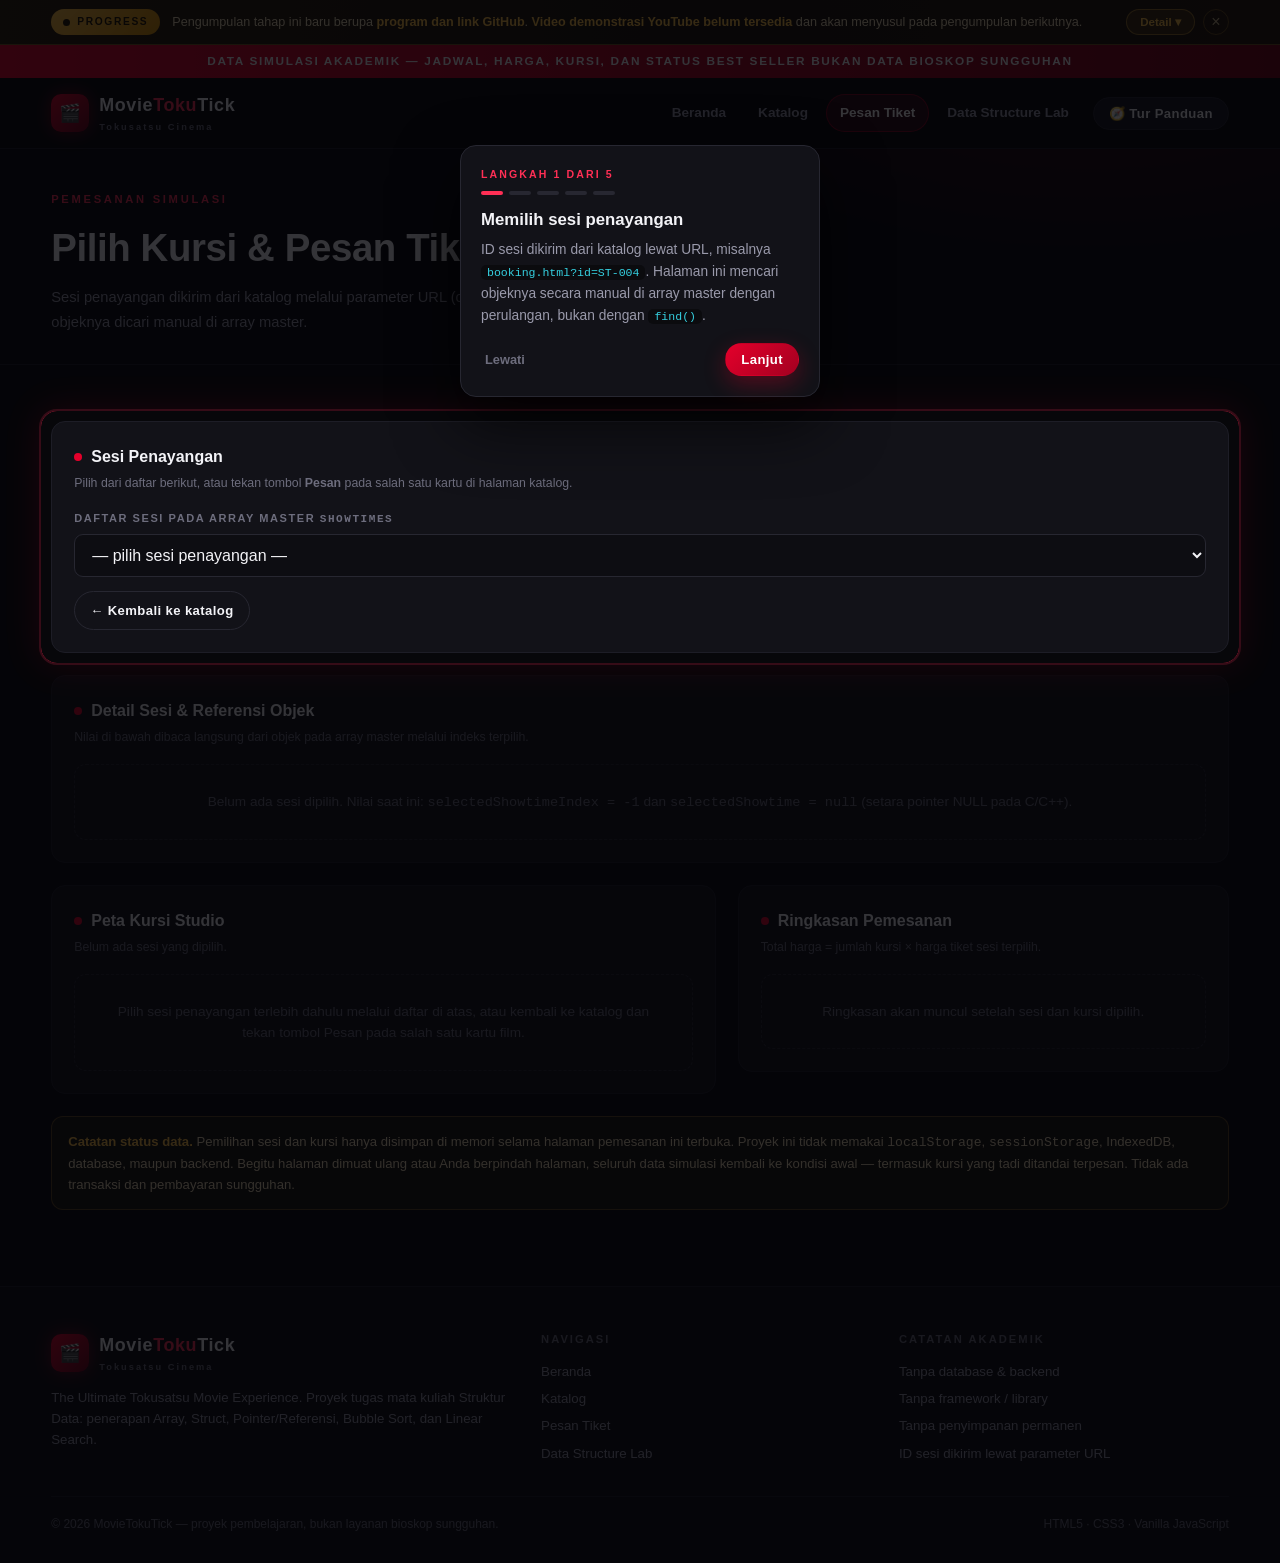
<file: booking.html>
<!DOCTYPE html>
<html lang="id">
<head>
<meta charset="UTF-8">
<meta name="viewport" content="width=device-width, initial-scale=1.0">
<title>Pesan Tiket — MovieTokuTick</title>
<link rel="stylesheet" href="css/styles.css">
</head>
<body data-page="booking">

<!-- ===================== NOTIFIKASI STATUS PENGUMPULAN =====================
     Banner ini tampil di bagian paling atas SEMUA halaman dan bersifat interaktif:
     tombol "Detail" membuka keterangan lengkap, tombol "x" menyembunyikan banner,
     lalu tombol mengambang di kiri bawah dipakai untuk menampilkannya kembali.
     Statusnya tidak disimpan permanen (tanpa localStorage) sesuai batasan tugas. -->
<div class="status-bar" id="statusBar">
  <div class="wrap status-inner">
    <span class="status-chip"><i></i>Progress</span>
    <p class="status-text">
      Pengumpulan tahap ini baru berupa <b>program dan link GitHub</b>.
      <b>Video demonstrasi YouTube belum tersedia</b> dan akan menyusul pada pengumpulan berikutnya.
    </p>
    <span class="status-actions">
      <button class="status-btn" id="statusDetailBtn" aria-expanded="false" aria-controls="statusDetail">
        Detail <span class="caret">&#9662;</span>
      </button>
      <button class="status-close" id="statusCloseBtn" title="Sembunyikan notifikasi" aria-label="Sembunyikan notifikasi">&times;</button>
    </span>
  </div>

  <div class="status-detail" id="statusDetail">
    <div class="wrap status-detail-inner">
      <div>
        <h4>Sudah dikumpulkan</h4>
        <ul>
          <li><span>&#10003;</span><div><b>Program lengkap</b> — seluruh file sumber website, siap dijalankan langsung di browser.</div></li>
          <li><span>&#10003;</span><div><b>Link repository GitHub</b> beserta README penjelasan.</div></li>
          <li><span>&#10003;</span><div><b>Semua fitur inti berfungsi</b> — pencarian, pengurutan, pemilihan kursi, dan panel log algoritma.</div></li>
        </ul>
      </div>
      <div>
        <h4>Belum dikumpulkan</h4>
        <ul>
          <li><span>&#8987;</span><div><b>Video demonstrasi YouTube</b> — masih dalam proses perekaman.</div></li>
          <li><span>&#8987;</span><div><b>Aset poster film</b> — folder <code>assets/</code> masih kosong, kartu film sementara memakai placeholder.</div></li>
        </ul>
      </div>
      <p class="status-note">
        Catatan: seluruh data film, jadwal, harga, kursi, dan status Best Seller merupakan data simulasi
        untuk keperluan tugas mata kuliah Struktur Data, bukan informasi bioskop sungguhan.
      </p>
    </div>
  </div>
</div>

<div class="ribbon">Data simulasi akademik — jadwal, harga, kursi, dan status Best Seller bukan data bioskop sungguhan</div>

<header>
  <div class="wrap nav">
    <div class="logo" id="tourLogo">
      <div class="logo-mark">🎬</div>
      <div>
        <div class="logo-text">Movie<span>Toku</span>Tick</div>
        <span class="logo-sub">Tokusatsu Cinema</span>
      </div>
    </div>
    <div class="nav-right">
      <nav class="nav-links" id="tourNav">
        <a class="nav-link" data-nav="home" href="index.html">Beranda</a>
        <a class="nav-link" data-nav="catalog" href="catalog.html">Katalog</a>
        <a class="nav-link" data-nav="booking" href="booking.html">Pesan Tiket</a>
        <a class="nav-link" data-nav="lab" href="structure-lab.html">Data Structure Lab</a>
      </nav>
      <button class="btn btn-sm" id="btnTour">🧭 Tur Panduan</button>
    </div>
  </div>
</header>

<div class="page-head">
  <div class="wrap">
    <div class="crumb">Pemesanan Simulasi</div>
    <h1>Pilih Kursi &amp; Pesan Tiket</h1>
    <p>Sesi penayangan dikirim dari katalog melalui parameter URL
       (contoh: <code>booking.html?id=ST-004</code>), lalu objeknya dicari manual di array master.</p>
  </div>
</div>

<section>
  <div class="wrap">

    <div class="panel" id="tourSession" style="margin-bottom:22px">
      <h3><span class="dot"></span>Sesi Penayangan</h3>
      <p class="hint">Pilih dari daftar berikut, atau tekan tombol <b>Pesan</b> pada salah satu kartu di halaman katalog.</p>
      <div class="field">
        <label for="sessionSelect">Daftar sesi pada array master <code>showtimes</code></label>
        <select id="sessionSelect"></select>
      </div>
      <a class="btn btn-ghost btn-sm" href="catalog.html" style="margin-top:14px">← Kembali ke katalog</a>
    </div>

    <div class="panel" id="tourDetail" style="margin-bottom:22px">
      <h3><span class="dot"></span>Detail Sesi &amp; Referensi Objek</h3>
      <p class="hint">Nilai di bawah dibaca langsung dari objek pada array master melalui indeks terpilih.</p>
      <div id="sessionDetail"></div>
    </div>

    <div class="booking-grid">
      <div class="panel" id="tourSeats">
        <h3><span class="dot"></span>Peta Kursi Studio</h3>
        <p class="hint" id="seatHint">Belum ada sesi yang dipilih.</p>
        <div id="seatArea">
          <div class="empty">Pilih sesi penayangan terlebih dahulu.</div>
        </div>
      </div>

      <div class="panel" id="tourSummary">
        <h3><span class="dot"></span>Ringkasan Pemesanan</h3>
        <p class="hint">Total harga = jumlah kursi × harga tiket sesi terpilih.</p>
        <div id="summaryArea">
          <div class="empty">Ringkasan akan muncul setelah sesi dan kursi dipilih.</div>
        </div>
      </div>
    </div>

    <div class="notice" id="tourDisclaimer" style="margin-top:22px">
      <b>Catatan status data.</b> Pemilihan sesi dan kursi hanya disimpan di memori selama halaman
      pemesanan ini terbuka. Proyek ini tidak memakai <code>localStorage</code>,
      <code>sessionStorage</code>, IndexedDB, database, maupun backend. Begitu halaman dimuat ulang
      atau Anda berpindah halaman, seluruh data simulasi kembali ke kondisi awal — termasuk kursi
      yang tadi ditandai terpesan. Tidak ada transaksi dan pembayaran sungguhan.
    </div>

  </div>
</section>

<footer>
  <div class="wrap">
    <div class="foot-grid">
      <div>
        <div class="logo" style="margin-bottom:12px">
          <div class="logo-mark">🎬</div>
          <div><div class="logo-text">Movie<span>Toku</span>Tick</div>
          <span class="logo-sub">Tokusatsu Cinema</span></div>
        </div>
        <p>The Ultimate Tokusatsu Movie Experience. Proyek tugas mata kuliah Struktur Data:
           penerapan Array, Struct, Pointer/Referensi, Bubble Sort, dan Linear Search.</p>
      </div>
      <div>
        <h5>Navigasi</h5>
        <ul>
          <li><a href="index.html">Beranda</a></li>
          <li><a href="catalog.html">Katalog</a></li>
          <li><a href="booking.html">Pesan Tiket</a></li>
          <li><a href="structure-lab.html">Data Structure Lab</a></li>
        </ul>
      </div>
      <div>
        <h5>Catatan Akademik</h5>
        <ul>
          <li>Tanpa database &amp; backend</li>
          <li>Tanpa framework / library</li>
          <li>Tanpa penyimpanan permanen</li>
          <li>ID sesi dikirim lewat parameter URL</li>
        </ul>
      </div>
    </div>
    <div class="foot-bottom">
      <span>© 2026 MovieTokuTick — proyek pembelajaran, bukan layanan bioskop sungguhan.</span>
      <span>HTML5 · CSS3 · Vanilla JavaScript</span>
    </div>
  </div>
</footer>

<button class="status-reopen" id="statusReopen" title="Tampilkan kembali info pengumpulan">&#128204; Info Pengumpulan</button>

<script src="js/data.js"></script>
<script src="js/algorithms.js"></script>
<script src="js/app.js"></script>
<script src="js/guided-tour.js"></script>
</body>
</html>
</file>
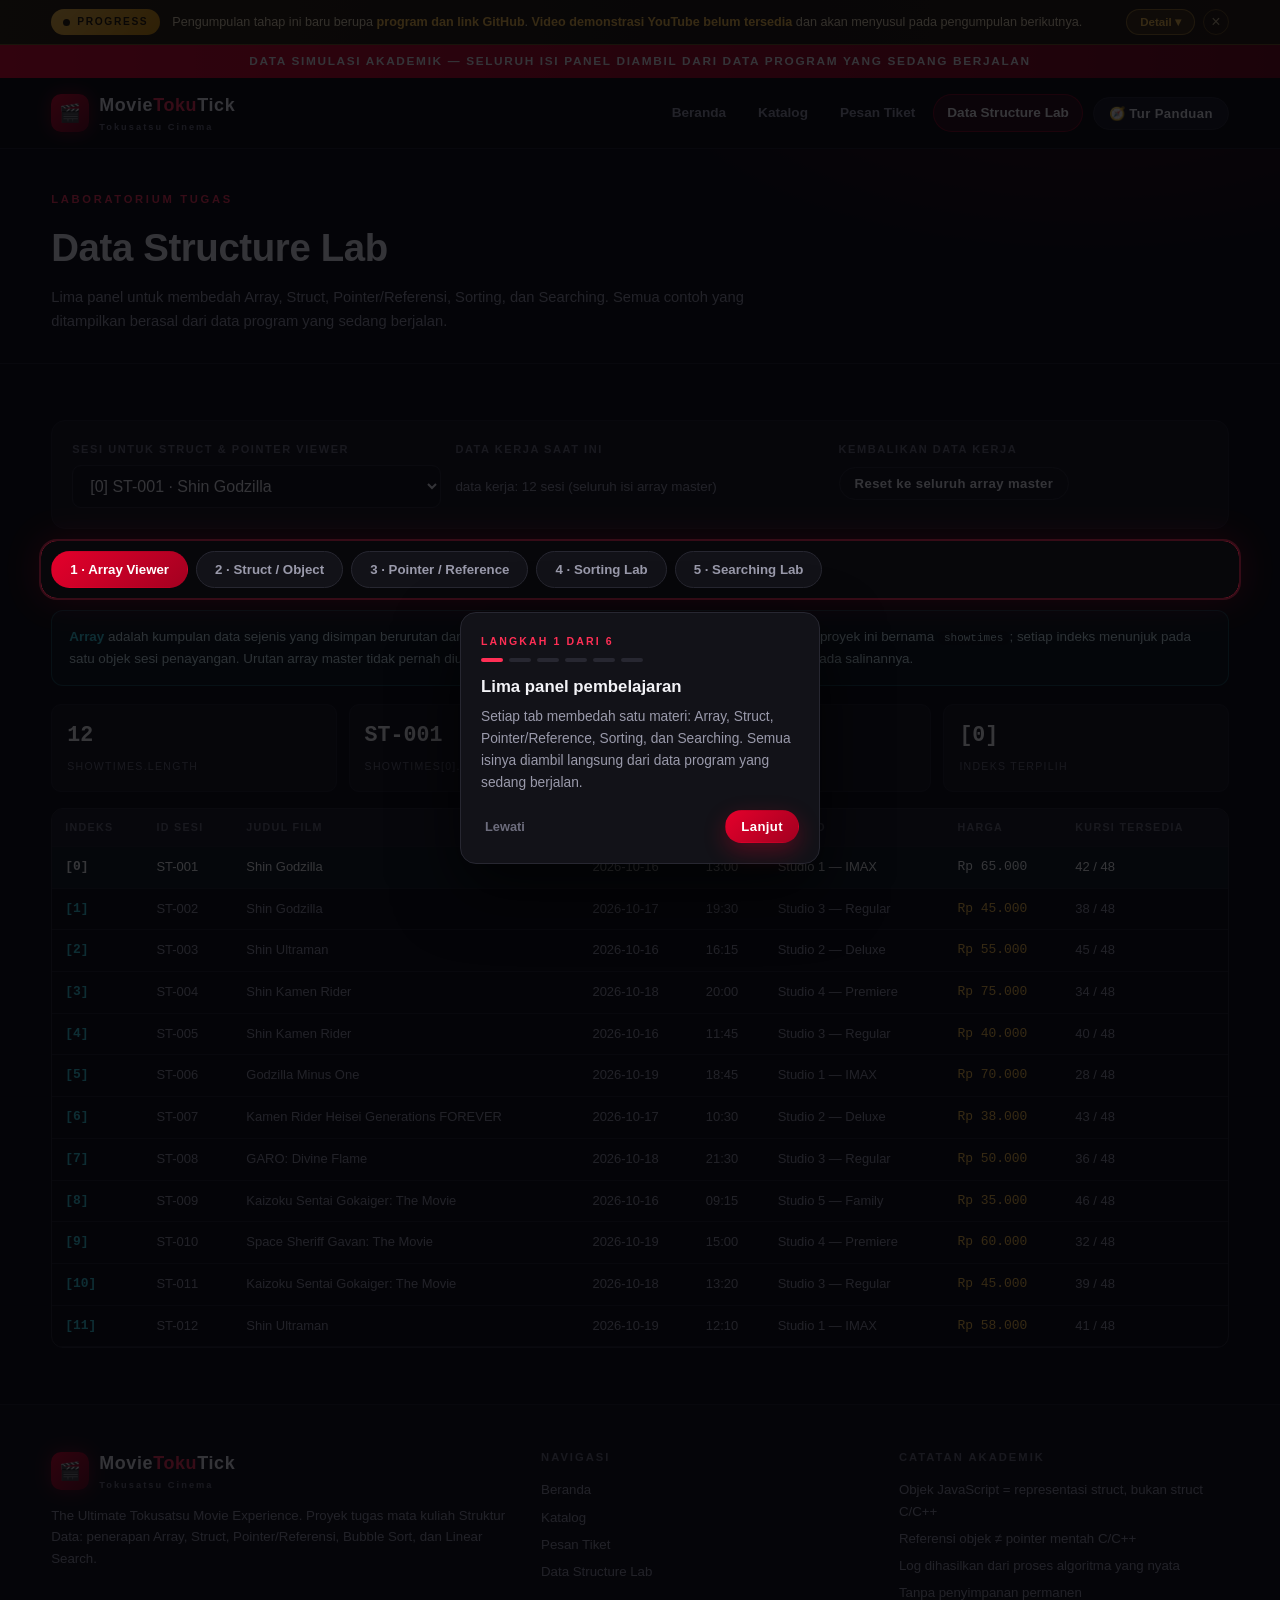
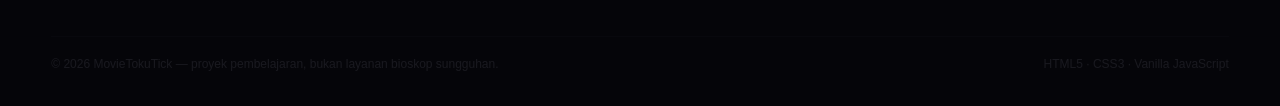
<file: structure-lab.html>
<!DOCTYPE html>
<html lang="id">
<head>
<meta charset="UTF-8">
<meta name="viewport" content="width=device-width, initial-scale=1.0">
<title>Data Structure Lab — MovieTokuTick</title>
<link rel="stylesheet" href="css/styles.css">
</head>
<body data-page="lab">

<!-- ===================== NOTIFIKASI STATUS PENGUMPULAN =====================
     Banner ini tampil di bagian paling atas SEMUA halaman dan bersifat interaktif:
     tombol "Detail" membuka keterangan lengkap, tombol "x" menyembunyikan banner,
     lalu tombol mengambang di kiri bawah dipakai untuk menampilkannya kembali.
     Statusnya tidak disimpan permanen (tanpa localStorage) sesuai batasan tugas. -->
<div class="status-bar" id="statusBar">
  <div class="wrap status-inner">
    <span class="status-chip"><i></i>Progress</span>
    <p class="status-text">
      Pengumpulan tahap ini baru berupa <b>program dan link GitHub</b>.
      <b>Video demonstrasi YouTube belum tersedia</b> dan akan menyusul pada pengumpulan berikutnya.
    </p>
    <span class="status-actions">
      <button class="status-btn" id="statusDetailBtn" aria-expanded="false" aria-controls="statusDetail">
        Detail <span class="caret">&#9662;</span>
      </button>
      <button class="status-close" id="statusCloseBtn" title="Sembunyikan notifikasi" aria-label="Sembunyikan notifikasi">&times;</button>
    </span>
  </div>

  <div class="status-detail" id="statusDetail">
    <div class="wrap status-detail-inner">
      <div>
        <h4>Sudah dikumpulkan</h4>
        <ul>
          <li><span>&#10003;</span><div><b>Program lengkap</b> — seluruh file sumber website, siap dijalankan langsung di browser.</div></li>
          <li><span>&#10003;</span><div><b>Link repository GitHub</b> beserta README penjelasan.</div></li>
          <li><span>&#10003;</span><div><b>Semua fitur inti berfungsi</b> — pencarian, pengurutan, pemilihan kursi, dan panel log algoritma.</div></li>
        </ul>
      </div>
      <div>
        <h4>Belum dikumpulkan</h4>
        <ul>
          <li><span>&#8987;</span><div><b>Video demonstrasi YouTube</b> — masih dalam proses perekaman.</div></li>
          <li><span>&#8987;</span><div><b>Aset poster film</b> — folder <code>assets/</code> masih kosong, kartu film sementara memakai placeholder.</div></li>
        </ul>
      </div>
      <p class="status-note">
        Catatan: seluruh data film, jadwal, harga, kursi, dan status Best Seller merupakan data simulasi
        untuk keperluan tugas mata kuliah Struktur Data, bukan informasi bioskop sungguhan.
      </p>
    </div>
  </div>
</div>

<div class="ribbon">Data simulasi akademik — seluruh isi panel diambil dari data program yang sedang berjalan</div>

<header>
  <div class="wrap nav">
    <div class="logo" id="tourLogo">
      <div class="logo-mark">🎬</div>
      <div>
        <div class="logo-text">Movie<span>Toku</span>Tick</div>
        <span class="logo-sub">Tokusatsu Cinema</span>
      </div>
    </div>
    <div class="nav-right">
      <nav class="nav-links" id="tourNav">
        <a class="nav-link" data-nav="home" href="index.html">Beranda</a>
        <a class="nav-link" data-nav="catalog" href="catalog.html">Katalog</a>
        <a class="nav-link" data-nav="booking" href="booking.html">Pesan Tiket</a>
        <a class="nav-link" data-nav="lab" href="structure-lab.html">Data Structure Lab</a>
      </nav>
      <button class="btn btn-sm" id="btnTour">🧭 Tur Panduan</button>
    </div>
  </div>
</header>

<div class="page-head">
  <div class="wrap">
    <div class="crumb">Laboratorium Tugas</div>
    <h1>Data Structure Lab</h1>
    <p>Lima panel untuk membedah Array, Struct, Pointer/Referensi, Sorting, dan Searching.
       Semua contoh yang ditampilkan berasal dari data program yang sedang berjalan.</p>
  </div>
</div>

<section>
  <div class="wrap">

    <div class="toolbar" style="margin-bottom:22px">
      <div class="field-row">
        <div class="field">
          <label for="labSelect">Sesi untuk Struct &amp; Pointer Viewer</label>
          <select id="labSelect"></select>
        </div>
        <div class="field">
          <label>Data kerja saat ini</label>
          <div style="padding:11px 0;font-size:.84rem;color:var(--muted)" id="labDataNote">—</div>
        </div>
        <div class="field">
          <label>Kembalikan data kerja</label>
          <button class="btn btn-ghost btn-sm" id="labResetData" style="margin-top:2px">Reset ke seluruh array master</button>
        </div>
      </div>
    </div>

    <div class="tabs" id="tourTabs">
      <button class="tab active" data-tab="array">1 · Array Viewer</button>
      <button class="tab" data-tab="struct">2 · Struct / Object</button>
      <button class="tab" data-tab="pointer">3 · Pointer / Reference</button>
      <button class="tab" data-tab="sorting">4 · Sorting Lab</button>
      <button class="tab" data-tab="searching">5 · Searching Lab</button>
    </div>

    <!-- ===================== TAB 1 : ARRAY ===================== -->
    <div class="tab-panel active" data-panel="array" id="tourArray">
      <div class="explain">
        <b>Array</b> adalah kumpulan data sejenis yang disimpan berurutan dan diakses melalui indeks
        yang dimulai dari 0. Array master di proyek ini bernama <code>showtimes</code>; setiap indeks
        menunjuk pada satu objek sesi penayangan. Urutan array master tidak pernah diubah oleh
        Bubble Sort karena pengurutan selalu dikerjakan pada salinannya.
      </div>
      <div class="stat-row">
        <div class="stat"><b id="arrLen">0</b><span>showtimes.length</span></div>
        <div class="stat"><b id="arrFirst">—</b><span>showtimes[0].id</span></div>
        <div class="stat"><b id="arrLast">—</b><span>Indeks terakhir</span></div>
        <div class="stat"><b id="arrSelected">—</b><span>Indeks terpilih</span></div>
      </div>
      <div class="table-scroll">
        <table id="arrayTable">
          <thead>
            <tr><th>Indeks</th><th>ID Sesi</th><th>Judul Film</th><th>Tanggal</th><th>Jam</th><th>Studio</th><th>Harga</th><th>Kursi Tersedia</th></tr>
          </thead>
          <tbody></tbody>
        </table>
      </div>
    </div>

    <!-- ===================== TAB 2 : STRUCT ===================== -->
    <div class="tab-panel" data-panel="struct" id="tourStruct">
      <div class="explain">
        <b>Struct</b> pada C/C++ menggabungkan beberapa atribut berbeda tipe menjadi satu tipe data baru.
        JavaScript tidak memiliki kata kunci <code>struct</code>, sehingga di sini digunakan
        <b>objek JavaScript</b> sebagai representasi struct — bukan deklarasi struct yang sesungguhnya.
        Satu objek mewakili satu sesi penayangan, dan array <code>showtimes</code> berisi banyak objek seperti ini.
      </div>
      <div class="kv" id="structKv"></div>
      <h3 style="margin:22px 0 10px;font-size:.92rem">Bentuk objek sesi (setara deklarasi struct)</h3>
      <pre class="code" id="structCode"></pre>
    </div>

    <!-- ===================== TAB 3 : POINTER ===================== -->
    <div class="tab-panel" data-panel="pointer" id="tourPointer">
      <div class="explain">
        <b>Pointer / Referensi Objek.</b> Pada C/C++, pointer menyimpan alamat memori dan diakses
        dengan operator <code>*</code> serta <code>-&gt;</code>, bahkan bisa dikenai aritmetika pointer.
        JavaScript tidak memberikan akses ke alamat memori mentah; yang dipegang variabel adalah
        <b>referensi</b> ke objek yang sama. Karena itu program ini menampilkan indeks master dan ID sesi
        sebagai penunjuk identitas data, bukan alamat memori palsu.
      </div>
      <div id="pointerArea"></div>
    </div>

    <!-- ===================== TAB 4 : SORTING ===================== -->
    <div class="tab-panel" data-panel="sorting" id="tourLabSort">
      <div class="explain">
        <b>Bubble Sort</b> membandingkan dua elemen bertetangga lalu menukarnya bila urutannya salah.
        Proses diulang sampai tidak ada pertukaran lagi dalam satu putaran (<i>early termination</i>).
        Perbandingan dilakukan pada atribut <code>price</code>, dan yang diurutkan adalah
        <b>salinan</b> data kerja — array master tetap utuh.
      </div>
      <div class="toolbar-actions" style="margin:0 0 16px">
        <button class="btn btn-primary btn-sm" id="labSortAsc">⬆ Termurah → Termahal</button>
        <button class="btn btn-sm" id="labSortDesc">⬇ Termahal → Termurah</button>
        <button class="btn btn-ghost btn-sm" id="labResetSortLog">Reset Log Sorting</button>
      </div>
      <div class="stat-row">
        <div class="stat"><b id="labSortCmp">0</b><span>Perbandingan</span></div>
        <div class="stat"><b id="labSortSwap">0</b><span>Pertukaran</span></div>
        <div class="stat"><b id="labSortPass">0</b><span>Putaran (pass)</span></div>
        <div class="stat"><b id="labSortDir">—</b><span>Arah urut</span></div>
      </div>
      <div class="log-box" id="labSortLogBox"></div>
    </div>

    <!-- ===================== TAB 5 : SEARCHING ===================== -->
    <div class="tab-panel" data-panel="searching" id="tourLabSearch">
      <div class="explain">
        <b>Linear Search</b> memeriksa elemen satu per satu dari indeks 0 sampai elemen terakhir.
        Setiap kriteria yang diisi dibandingkan dengan atribut objek; kriteria yang dikosongkan tidak
        menjadi pembatas. Pencocokan teks ditulis manual dan tidak membedakan huruf besar atau kecil.
        Kompleksitas waktunya O(n).
      </div>
      <div class="field-row">
        <div class="field"><label for="labQTitle">Judul Film</label><input type="text" id="labQTitle" placeholder="kosongkan = semua"></div>
        <div class="field"><label for="labQFranchise">Franchise / Genre</label><input type="text" id="labQFranchise" placeholder="kosongkan = semua"></div>
        <div class="field"><label for="labQDate">Tanggal Tayang</label><select id="labQDate"><option value="">Semua tanggal</option></select></div>
      </div>
      <div class="toolbar-actions" style="margin:16px 0">
        <button class="btn btn-primary btn-sm" id="labBtnSearch">🔍 Jalankan Linear Search</button>
        <button class="btn btn-ghost btn-sm" id="labResetSearchLog">Reset Log Searching</button>
      </div>
      <div class="stat-row">
        <div class="stat"><b id="labSrcChecked">0</b><span>Elemen diperiksa</span></div>
        <div class="stat"><b id="labSrcFound">0</b><span>Sesi ditemukan</span></div>
        <div class="stat"><b id="labSrcCriteria">0</b><span>Kriteria aktif</span></div>
        <div class="stat"><b id="labSrcStatus">—</b><span>Status</span></div>
      </div>
      <div class="log-box" id="labSearchLogBox"></div>
    </div>

  </div>
</section>

<footer>
  <div class="wrap">
    <div class="foot-grid">
      <div>
        <div class="logo" style="margin-bottom:12px">
          <div class="logo-mark">🎬</div>
          <div><div class="logo-text">Movie<span>Toku</span>Tick</div>
          <span class="logo-sub">Tokusatsu Cinema</span></div>
        </div>
        <p>The Ultimate Tokusatsu Movie Experience. Proyek tugas mata kuliah Struktur Data:
           penerapan Array, Struct, Pointer/Referensi, Bubble Sort, dan Linear Search.</p>
      </div>
      <div>
        <h5>Navigasi</h5>
        <ul>
          <li><a href="index.html">Beranda</a></li>
          <li><a href="catalog.html">Katalog</a></li>
          <li><a href="booking.html">Pesan Tiket</a></li>
          <li><a href="structure-lab.html">Data Structure Lab</a></li>
        </ul>
      </div>
      <div>
        <h5>Catatan Akademik</h5>
        <ul>
          <li>Objek JavaScript = representasi struct, bukan struct C/C++</li>
          <li>Referensi objek ≠ pointer mentah C/C++</li>
          <li>Log dihasilkan dari proses algoritma yang nyata</li>
          <li>Tanpa penyimpanan permanen</li>
        </ul>
      </div>
    </div>
    <div class="foot-bottom">
      <span>© 2026 MovieTokuTick — proyek pembelajaran, bukan layanan bioskop sungguhan.</span>
      <span>HTML5 · CSS3 · Vanilla JavaScript</span>
    </div>
  </div>
</footer>

<button class="status-reopen" id="statusReopen" title="Tampilkan kembali info pengumpulan">&#128204; Info Pengumpulan</button>

<script src="js/data.js"></script>
<script src="js/algorithms.js"></script>
<script src="js/app.js"></script>
<script src="js/guided-tour.js"></script>
</body>
</html>
</file>
<file: css/styles.css>
/* =========================================================================================
   MOVIETOKUTICK — STYLESHEET BERSAMA
   Dipakai oleh: index.html, catalog.html, booking.html, structure-lab.html
   ========================================================================================= */

:root{
  --bg:#07070a;
  --bg-2:#0d0d12;
  --panel:#121218;
  --panel-2:#17171f;
  --line:#272731;
  --line-soft:#1d1d26;
  --red:#e4002b;
  --red-2:#ff2f55;
  --gold:#ffc145;
  --cyan:#35d0e0;
  --green:#2ecc71;
  --txt:#f3f3f7;
  --muted:#9a9aab;
  --muted-2:#6d6d7d;
  --radius:14px;
  --mono:"SFMono-Regular",Consolas,"Liberation Mono",Menlo,monospace;
  --sans:"Segoe UI",Roboto,"Helvetica Neue",Arial,sans-serif;
}

*{box-sizing:border-box;margin:0;padding:0}
html{scroll-behavior:smooth}
body{background:var(--bg);color:var(--txt);font-family:var(--sans);line-height:1.6;-webkit-font-smoothing:antialiased}
img{max-width:100%;display:block}
button,input,select{font-family:inherit;font-size:1rem}
a{color:inherit;text-decoration:none}
.wrap{width:min(1240px,92vw);margin-inline:auto}

/* =========================================================================================
   STATUS BAR PENGUMPULAN — notifikasi tetap di bagian paling atas semua halaman
   Bersifat interaktif: bisa dibuka detailnya, disembunyikan, lalu ditampilkan lagi.
   ========================================================================================= */
.status-bar{
  position:sticky;top:0;z-index:70;
  background:linear-gradient(90deg,#2b1e05 0%,#1a1206 55%,#241705 100%);
  border-bottom:1px solid rgba(255,193,69,.35);
}
.status-inner{display:flex;align-items:center;gap:12px;padding:9px 0;flex-wrap:wrap}
.status-chip{
  display:inline-flex;align-items:center;gap:7px;flex:0 0 auto;
  background:linear-gradient(135deg,var(--gold),#d99000);color:#201500;
  font-size:.64rem;font-weight:800;letter-spacing:.16em;text-transform:uppercase;
  padding:5px 12px;border-radius:999px;
}
.status-chip i{width:7px;height:7px;border-radius:50%;background:#201500;animation:statusPulse 1.8s ease-in-out infinite}
@keyframes statusPulse{0%,100%{opacity:1;transform:scale(1)}50%{opacity:.35;transform:scale(.7)}}
.status-text{flex:1 1 240px;font-size:.79rem;color:#f0dfb8;line-height:1.45}
.status-text b{color:var(--gold)}
.status-actions{display:flex;align-items:center;gap:8px;flex:0 0 auto}
.status-btn{
  background:rgba(255,193,69,.12);border:1px solid rgba(255,193,69,.45);color:var(--gold);
  font-size:.72rem;font-weight:700;padding:5px 13px;border-radius:999px;cursor:pointer;transition:.18s;
}
.status-btn:hover{background:rgba(255,193,69,.24);color:#fff}
.status-btn .caret{display:inline-block;transition:transform .2s}
.status-btn.open .caret{transform:rotate(180deg)}
.status-close{
  background:transparent;border:1px solid rgba(255,193,69,.3);color:#cbb68a;
  width:26px;height:26px;border-radius:50%;cursor:pointer;font-size:1rem;line-height:1;transition:.18s;
}
.status-close:hover{background:rgba(255,193,69,.18);color:#fff}

.status-detail{
  display:none;position:absolute;top:100%;left:0;right:0;
  background:var(--panel);border-bottom:1px solid var(--line);
  box-shadow:0 20px 44px rgba(0,0,0,.65);
}
.status-detail.open{display:block}
.status-detail-inner{padding:20px 0 22px;display:grid;grid-template-columns:1fr 1fr;gap:22px}
.status-detail h4{font-size:.72rem;letter-spacing:.18em;text-transform:uppercase;color:var(--muted-2);margin-bottom:10px}
.status-detail ul{list-style:none;display:grid;gap:7px}
.status-detail li{font-size:.83rem;color:var(--muted);display:flex;gap:9px;align-items:flex-start}
.status-detail li span{flex:0 0 auto}
.status-detail li b{color:var(--txt);font-weight:600}
.status-note{
  grid-column:1/-1;font-size:.78rem;color:var(--muted-2);border-top:1px dashed var(--line);padding-top:14px;
}

.status-reopen{
  position:fixed;left:16px;bottom:16px;z-index:70;display:none;
  background:linear-gradient(135deg,var(--gold),#d99000);color:#201500;border:none;
  border-radius:999px;padding:10px 16px;font-size:.76rem;font-weight:800;cursor:pointer;
  box-shadow:0 10px 26px rgba(0,0,0,.55);
}
.status-reopen.show{display:block}
.status-reopen:hover{transform:translateY(-2px)}

@media(max-width:700px){
  .status-detail-inner{grid-template-columns:1fr}
  .status-text{font-size:.75rem}
}

/* ---------------- Ribbon ---------------- */
.ribbon{
  background:linear-gradient(90deg,var(--red),#7a0017);text-align:center;font-size:.74rem;
  letter-spacing:.14em;text-transform:uppercase;padding:7px 10px;font-weight:700;
}

/* ---------------- Header ---------------- */
header{position:sticky;top:0;z-index:50;background:rgba(7,7,10,.88);backdrop-filter:blur(10px);border-bottom:1px solid var(--line-soft)}
.nav{display:flex;align-items:center;justify-content:space-between;gap:16px;padding:13px 0;flex-wrap:wrap}
.logo{display:flex;align-items:center;gap:10px;font-weight:800;letter-spacing:.04em}
.logo-mark{
  width:38px;height:38px;border-radius:10px;flex:0 0 auto;background:linear-gradient(135deg,var(--red),#6d0019);
  display:grid;place-items:center;font-size:1.1rem;box-shadow:0 0 18px rgba(228,0,43,.45);
}
.logo-text{font-size:1.12rem}
.logo-text span{color:var(--red-2)}
.logo-sub{display:block;font-size:.58rem;letter-spacing:.22em;color:var(--muted-2);font-weight:600}
.nav-right{display:flex;align-items:center;gap:10px;flex-wrap:wrap}
.nav-links{display:flex;gap:4px;flex-wrap:wrap}
.nav-links a{padding:8px 14px;border-radius:999px;font-size:.85rem;color:var(--muted);font-weight:600;transition:.18s}
.nav-links a:hover{color:#fff;background:var(--panel-2)}
.nav-links a.active{color:#fff;background:rgba(228,0,43,.16);box-shadow:inset 0 0 0 1px rgba(228,0,43,.45)}

/* ---------------- Buttons ---------------- */
.btn{
  border:1px solid var(--line);cursor:pointer;border-radius:999px;padding:12px 23px;font-weight:700;
  letter-spacing:.03em;transition:.18s;background:var(--panel-2);color:var(--txt);display:inline-block;text-align:center;
}
.btn:hover{transform:translateY(-1px)}
.btn-primary{background:linear-gradient(135deg,var(--red),#a30020);border-color:transparent;color:#fff;box-shadow:0 8px 22px rgba(228,0,43,.3)}
.btn-ghost{background:transparent}
.btn-sm{padding:8px 15px;font-size:.82rem}
.btn:disabled{opacity:.42;cursor:not-allowed;transform:none}

/* ---------------- Hero & page head ---------------- */
.hero{
  position:relative;overflow:hidden;padding:70px 0 58px;
  background:radial-gradient(900px 420px at 80% -10%,rgba(228,0,43,.26),transparent 60%),
             radial-gradient(700px 400px at 5% 110%,rgba(53,208,224,.12),transparent 60%),var(--bg);
  border-bottom:1px solid var(--line-soft);
}
.hero::after{
  content:"";position:absolute;inset:0;pointer-events:none;
  background-image:linear-gradient(rgba(255,255,255,.03) 1px,transparent 1px),
                   linear-gradient(90deg,rgba(255,255,255,.03) 1px,transparent 1px);
  background-size:52px 52px;
  -webkit-mask-image:linear-gradient(180deg,rgba(0,0,0,.65),transparent 75%);
  mask-image:linear-gradient(180deg,rgba(0,0,0,.65),transparent 75%);
}
.hero-inner{position:relative;z-index:2;max-width:760px}
.kicker{
  display:inline-block;font-size:.71rem;letter-spacing:.24em;text-transform:uppercase;color:var(--red-2);
  border:1px solid rgba(228,0,43,.5);padding:6px 14px;border-radius:999px;margin-bottom:20px;font-weight:700;background:rgba(228,0,43,.08);
}
.hero h1{font-size:clamp(2rem,5.2vw,3.6rem);line-height:1.08;font-weight:800;letter-spacing:-.02em;margin-bottom:15px}
.hero h1 em{font-style:normal;color:var(--red-2)}
.hero p{color:var(--muted);max-width:620px;margin-bottom:26px}
.hero-search{display:flex;gap:10px;flex-wrap:wrap;max-width:620px}
.hero-search input{flex:1 1 260px;background:var(--panel);border:1px solid var(--line);color:var(--txt);padding:14px 18px;border-radius:999px;outline:none;transition:.18s}
.hero-search input:focus{border-color:var(--red);box-shadow:0 0 0 3px rgba(228,0,43,.18)}
.hero-stats{display:flex;gap:32px;margin-top:32px;flex-wrap:wrap}
.hero-stats div b{display:block;font-size:1.5rem;color:#fff}
.hero-stats div span{font-size:.72rem;letter-spacing:.14em;text-transform:uppercase;color:var(--muted-2)}

.page-head{
  padding:42px 0 30px;border-bottom:1px solid var(--line-soft);
  background:radial-gradient(700px 300px at 85% -40%,rgba(228,0,43,.18),transparent 65%),var(--bg);
}
.page-head h1{font-size:clamp(1.6rem,3.6vw,2.4rem);font-weight:800;letter-spacing:-.01em}
.page-head .crumb{font-size:.7rem;letter-spacing:.24em;text-transform:uppercase;color:var(--red-2);font-weight:700;margin-bottom:8px}
.page-head p{color:var(--muted);max-width:720px;margin-top:8px;font-size:.92rem}

/* ---------------- Sections ---------------- */
section{padding:56px 0}
.sec-head{display:flex;align-items:flex-end;justify-content:space-between;gap:20px;margin-bottom:24px;flex-wrap:wrap}
.sec-head h2{font-size:clamp(1.3rem,3vw,1.9rem);font-weight:800;letter-spacing:-.01em}
.sec-head h2 small{display:block;font-size:.68rem;letter-spacing:.24em;text-transform:uppercase;color:var(--red-2);font-weight:700;margin-bottom:6px}
.sec-head p{color:var(--muted);font-size:.88rem;max-width:520px}

/* ---------------- Cards film ---------------- */
.grid{display:grid;gap:20px}
.grid-movies{grid-template-columns:repeat(auto-fill,minmax(215px,1fr))}
.card{background:var(--panel);border:1px solid var(--line-soft);border-radius:var(--radius);overflow:hidden;display:flex;flex-direction:column;transition:.2s;position:relative}
.card:hover{border-color:var(--red);transform:translateY(-4px);box-shadow:0 14px 34px rgba(0,0,0,.55)}
.card.is-selected{border-color:var(--cyan);box-shadow:0 0 0 2px rgba(53,208,224,.3)}

.poster{position:relative;width:100%;aspect-ratio:2/3;background:var(--panel-2);overflow:hidden}
.poster img{width:100%;height:100%;object-fit:cover;position:absolute;inset:0;z-index:2}
.poster-ph{
  position:absolute;inset:0;z-index:1;display:grid;place-content:center;gap:10px;text-align:center;padding:16px;
  background:repeating-linear-gradient(45deg,rgba(255,255,255,.025) 0 12px,transparent 12px 24px),linear-gradient(160deg,#1a1a22,#101016);
}
.poster-ph b{font-size:.76rem;letter-spacing:.1em;color:var(--muted);text-transform:uppercase}
.poster-ph span{font-size:.66rem;color:var(--muted-2);font-family:var(--mono)}
.poster-ph i{font-size:1.7rem;font-style:normal;opacity:.5}
.badge-row{position:absolute;top:10px;left:10px;right:10px;z-index:3;display:flex;justify-content:space-between;gap:6px}
.badge{font-size:.63rem;letter-spacing:.1em;text-transform:uppercase;font-weight:800;padding:5px 9px;border-radius:999px;backdrop-filter:blur(4px)}
.badge-best{background:linear-gradient(135deg,var(--gold),#d99000);color:#201500}
.badge-age{background:rgba(0,0,0,.6);border:1px solid var(--line);color:var(--muted)}
.badge-idx{background:rgba(53,208,224,.16);border:1px solid rgba(53,208,224,.5);color:var(--cyan);font-family:var(--mono)}

.card-body{padding:14px 15px 16px;display:flex;flex-direction:column;gap:9px;flex:1}
.card-title{font-size:.97rem;font-weight:700;line-height:1.3}
.card-meta{font-size:.73rem;color:var(--muted-2);display:flex;flex-wrap:wrap;gap:6px}
.card-meta span{background:var(--panel-2);border:1px solid var(--line-soft);padding:3px 8px;border-radius:6px}
.card-info{font-size:.79rem;color:var(--muted);display:grid;gap:3px}
.card-info b{color:var(--txt);font-weight:600}
.card-foot{margin-top:auto;display:flex;align-items:center;justify-content:space-between;gap:10px;padding-top:4px}
.price{font-weight:800;color:var(--gold);font-size:1rem}
.seats-left{font-size:.69rem;color:var(--muted-2)}

/* ---------------- Toolbar ---------------- */
.toolbar{background:var(--panel);border:1px solid var(--line-soft);border-radius:var(--radius);padding:20px;margin-bottom:24px}
.field-row{display:grid;grid-template-columns:repeat(auto-fit,minmax(190px,1fr));gap:14px}
.field label{display:block;font-size:.69rem;letter-spacing:.14em;text-transform:uppercase;color:var(--muted-2);margin-bottom:6px;font-weight:700}
.field input,.field select{width:100%;background:var(--bg-2);border:1px solid var(--line);color:var(--txt);padding:11px 13px;border-radius:9px;outline:none;transition:.18s}
.field input:focus,.field select:focus{border-color:var(--red)}
.toolbar-actions{display:flex;gap:10px;flex-wrap:wrap;margin-top:16px;align-items:center}
.toolbar-note{font-size:.75rem;color:var(--muted-2);margin-left:auto;font-family:var(--mono)}

/* ---------------- Panel umum ---------------- */
.panel{background:var(--panel);border:1px solid var(--line-soft);border-radius:var(--radius);padding:22px}
.panel h3{font-size:1rem;margin-bottom:4px;display:flex;align-items:center;gap:9px}
.panel h3 .dot{width:8px;height:8px;border-radius:50%;background:var(--red);flex:0 0 auto}
.panel .hint{font-size:.77rem;color:var(--muted-2);margin-bottom:16px}
.empty{border:1px dashed var(--line);border-radius:12px;padding:26px;text-align:center;color:var(--muted-2);font-size:.85rem}
.notice{
  background:rgba(255,193,69,.07);border:1px solid rgba(255,193,69,.3);border-radius:12px;
  padding:14px 16px;font-size:.82rem;color:#f0dfb8;margin-bottom:20px;
}
.notice b{color:var(--gold)}

/* ---------------- Fitur beranda ---------------- */
.features{display:grid;grid-template-columns:repeat(auto-fit,minmax(260px,1fr));gap:18px}
.feature{
  background:var(--panel);border:1px solid var(--line-soft);border-radius:var(--radius);padding:24px;
  display:flex;flex-direction:column;gap:10px;transition:.2s;
}
.feature:hover{border-color:var(--red);transform:translateY(-3px)}
.feature .ico{font-size:1.7rem}
.feature h3{font-size:1.05rem}
.feature p{color:var(--muted);font-size:.86rem;flex:1}
.feature .btn{align-self:flex-start;margin-top:6px}

/* ---------------- Booking ---------------- */
.booking-grid{display:grid;grid-template-columns:1.15fr .85fr;gap:22px;align-items:start}
.screen{
  margin:4px auto 22px;max-width:420px;height:34px;background:linear-gradient(180deg,rgba(228,0,43,.45),transparent);
  border-radius:50% 50% 6px 6px/100% 100% 6px 6px;display:grid;place-items:center;font-size:.64rem;
  letter-spacing:.3em;color:#fff;text-transform:uppercase;font-weight:700;
}
.seat-map{display:grid;gap:9px;justify-content:center;margin-bottom:18px}
.seat-row{display:flex;gap:7px;align-items:center;justify-content:center}
.seat-row .rowlabel{width:18px;font-size:.7rem;color:var(--muted-2);font-family:var(--mono);text-align:center}
.seat{width:30px;height:28px;border-radius:7px 7px 4px 4px;border:1px solid var(--line);background:var(--panel-2);color:var(--muted);font-size:.6rem;cursor:pointer;transition:.14s;font-family:var(--mono)}
.seat:hover:not(:disabled){border-color:var(--cyan);color:#fff;transform:translateY(-2px)}
.seat.taken{background:#2a1118;border-color:#4a1524;color:#6b3a46;cursor:not-allowed}
.seat.picked{background:linear-gradient(135deg,var(--red),#a30020);border-color:var(--red-2);color:#fff;font-weight:700}
.legend{display:flex;gap:16px;justify-content:center;flex-wrap:wrap;font-size:.72rem;color:var(--muted-2)}
.legend i{width:13px;height:13px;border-radius:4px;display:inline-block;vertical-align:-2px;margin-right:6px;border:1px solid var(--line)}
.legend .l-free{background:var(--panel-2)}
.legend .l-pick{background:var(--red)}
.legend .l-take{background:#2a1118;border-color:#4a1524}

.summary-list{display:grid;gap:9px;font-size:.85rem;margin-bottom:16px}
.summary-list div{display:flex;justify-content:space-between;gap:14px;padding-bottom:9px;border-bottom:1px dashed var(--line-soft)}
.summary-list span:first-child{color:var(--muted-2)}
.summary-list span:last-child{text-align:right;font-weight:600}
.total-box{display:flex;justify-content:space-between;align-items:center;gap:12px;background:var(--bg-2);border:1px solid var(--line);border-radius:12px;padding:15px 17px;margin-bottom:16px}
.total-box b{font-size:1.32rem;color:var(--gold)}
.ticket{margin-top:16px;border:1px solid rgba(46,204,113,.4);background:rgba(46,204,113,.07);border-radius:12px;padding:18px}
.ticket h4{font-size:.76rem;letter-spacing:.18em;text-transform:uppercase;color:var(--green);margin-bottom:12px}
.ticket .trx{font-family:var(--mono);font-size:1rem;color:#fff;margin-bottom:12px;word-break:break-all}

/* ---------------- Data Structure Lab ---------------- */
.tabs{display:flex;gap:8px;flex-wrap:wrap;margin-bottom:22px}
.tab{padding:10px 18px;border-radius:999px;border:1px solid var(--line);background:var(--panel);color:var(--muted);cursor:pointer;font-weight:700;font-size:.83rem;transition:.18s}
.tab:hover{color:#fff}
.tab.active{background:linear-gradient(135deg,var(--red),#a30020);border-color:transparent;color:#fff}
.tab-panel{display:none}
.tab-panel.active{display:block}

.explain{background:rgba(53,208,224,.06);border:1px solid rgba(53,208,224,.28);border-radius:12px;padding:15px 17px;font-size:.84rem;color:#cfe9ee;margin-bottom:18px}
.explain b{color:var(--cyan)}
.explain code{font-family:var(--mono);background:rgba(0,0,0,.35);padding:1px 6px;border-radius:5px;font-size:.82em}

.table-scroll{overflow-x:auto;border:1px solid var(--line);border-radius:12px}
table{width:100%;border-collapse:collapse;font-size:.81rem;min-width:720px}
th,td{padding:10px 13px;text-align:left;border-bottom:1px solid var(--line-soft)}
th{background:var(--panel-2);font-size:.67rem;letter-spacing:.12em;text-transform:uppercase;color:var(--muted-2)}
td{color:var(--muted)}
tbody tr:hover td{background:rgba(255,255,255,.02);color:var(--txt)}
td.idx{font-family:var(--mono);color:var(--cyan);font-weight:700}
td.num{font-family:var(--mono);color:var(--gold)}
tr.row-selected td{background:rgba(53,208,224,.08);color:#fff}

.kv{display:grid;grid-template-columns:repeat(auto-fit,minmax(250px,1fr));gap:12px}
.kv-item{background:var(--panel);border:1px solid var(--line-soft);border-radius:10px;padding:12px 14px}
.kv-item .k{font-family:var(--mono);font-size:.75rem;color:var(--cyan)}
.kv-item .v{font-weight:600;font-size:.9rem;word-break:break-word}
.kv-item .t{font-size:.67rem;color:var(--muted-2);font-family:var(--mono)}

pre.code{background:#05050a;border:1px solid var(--line);border-radius:12px;padding:16px;font-family:var(--mono);font-size:.77rem;color:#b9c7e0;overflow-x:auto;line-height:1.65}
pre.code .key{color:var(--cyan)}
pre.code .str{color:#9ae6a4}
pre.code .num{color:var(--gold)}
pre.code .bool{color:var(--red-2)}

.log-box{background:#05050a;border:1px solid var(--line);border-radius:12px;max-height:380px;overflow-y:auto;padding:14px;font-family:var(--mono);font-size:.75rem;line-height:1.7}
.log-line{padding:3px 8px;border-radius:6px;border-left:3px solid transparent;margin-bottom:2px;white-space:pre-wrap;word-break:break-word}
.log-info{color:#8fa6c8;border-left-color:#33425c}
.log-head{color:#fff;background:rgba(255,255,255,.05);border-left-color:var(--red);font-weight:700}
.log-swap{color:#ffb2c0;border-left-color:var(--red)}
.log-keep{color:#9a9aab;border-left-color:#33425c}
.log-pass{color:var(--gold);border-left-color:var(--gold);background:rgba(255,193,69,.06)}
.log-match{color:#9ae6a4;border-left-color:var(--green);background:rgba(46,204,113,.06)}
.log-nomatch{color:#9a9aab;border-left-color:#33425c}
.log-detail{color:#7f8fa8;border-left-color:transparent;padding-left:26px;font-size:.72rem}
.log-final{color:var(--cyan);border-left-color:var(--cyan);background:rgba(53,208,224,.07);font-weight:700}
.log-empty{color:var(--muted-2);text-align:center;padding:26px}

.stat-row{display:grid;grid-template-columns:repeat(auto-fit,minmax(130px,1fr));gap:12px;margin:16px 0}
.stat{background:var(--panel);border:1px solid var(--line-soft);border-radius:10px;padding:13px 15px}
.stat b{display:block;font-size:1.35rem;color:#fff;font-family:var(--mono)}
.stat span{font-size:.66rem;letter-spacing:.12em;text-transform:uppercase;color:var(--muted-2)}

.log-duo{display:grid;grid-template-columns:1fr 1fr;gap:18px}

/* ---------------- Footer ---------------- */
footer{padding:44px 0 32px;border-top:1px solid var(--line-soft);background:var(--bg-2)}
.foot-grid{display:grid;grid-template-columns:1.4fr 1fr 1fr;gap:28px;margin-bottom:26px}
footer h5{font-size:.7rem;letter-spacing:.18em;text-transform:uppercase;color:var(--muted-2);margin-bottom:12px}
footer p,footer li{font-size:.83rem;color:var(--muted);list-style:none}
footer li{margin-bottom:6px}
footer li a:hover{color:#fff}
.foot-bottom{border-top:1px solid var(--line-soft);padding-top:18px;font-size:.75rem;color:var(--muted-2);display:flex;justify-content:space-between;gap:14px;flex-wrap:wrap}

/* =========================================================================================
   GUIDED TOUR — SPOTLIGHT OVERLAY
   Teknik spotlight: satu elemen "lubang" diberi box-shadow sangat besar sehingga seluruh
   layar menjadi gelap kecuali area di dalam lubang tersebut.
   ========================================================================================= */
.tour-overlay{position:fixed;inset:0;z-index:900;background:transparent;cursor:default}
.tour-hole{
  position:fixed;z-index:901;pointer-events:none;border-radius:16px;
  box-shadow:0 0 0 9999px rgba(4,4,8,.80),0 0 0 2px var(--red-2),0 0 36px rgba(228,0,43,.55);
  transition:top .32s cubic-bezier(.4,0,.2,1),left .32s cubic-bezier(.4,0,.2,1),
             width .32s cubic-bezier(.4,0,.2,1),height .32s cubic-bezier(.4,0,.2,1);
}
.tour-card{
  position:fixed;z-index:902;width:min(360px,90vw);background:var(--panel);border:1px solid var(--line);
  border-radius:16px;padding:20px;box-shadow:0 26px 64px rgba(0,0,0,.7);
  transition:top .32s cubic-bezier(.4,0,.2,1),left .32s cubic-bezier(.4,0,.2,1);
}
.tour-card .tour-step{font-size:.66rem;letter-spacing:.2em;text-transform:uppercase;color:var(--red-2);font-weight:800;margin-bottom:8px}
.tour-card h4{font-size:1.05rem;margin-bottom:8px;line-height:1.3}
.tour-card p{font-size:.86rem;color:var(--muted);margin-bottom:16px}
.tour-card code{font-family:var(--mono);background:rgba(0,0,0,.4);padding:1px 6px;border-radius:5px;font-size:.84em;color:var(--cyan)}
.tour-dots{display:flex;gap:6px;margin-bottom:14px}
.tour-dots i{width:22px;height:4px;border-radius:999px;background:var(--line);transition:.2s}
.tour-dots i.on{background:var(--red-2)}
.tour-foot{display:flex;gap:8px;align-items:center;flex-wrap:wrap}
.tour-foot .spacer{flex:1}
.tour-skip{background:transparent;border:none;color:var(--muted-2);cursor:pointer;font-size:.8rem;font-weight:600;padding:8px 4px}
.tour-skip:hover{color:#fff}
.tour-hl{position:relative;z-index:0}

@media(max-width:900px){
  .booking-grid{grid-template-columns:1fr}
  .foot-grid{grid-template-columns:1fr}
  .log-duo{grid-template-columns:1fr}
}
@media(max-width:640px){
  section{padding:42px 0}
  .nav{flex-direction:column;align-items:flex-start;gap:10px}
  .nav-right{width:100%;justify-content:space-between}
  .nav-links{overflow-x:auto;padding-bottom:4px}
  .grid-movies{grid-template-columns:repeat(auto-fill,minmax(150px,1fr))}
  .seat{width:26px;height:25px}
  .hero{padding:46px 0 42px}
  .tour-card{width:min(340px,92vw);padding:17px}
}
</file>
